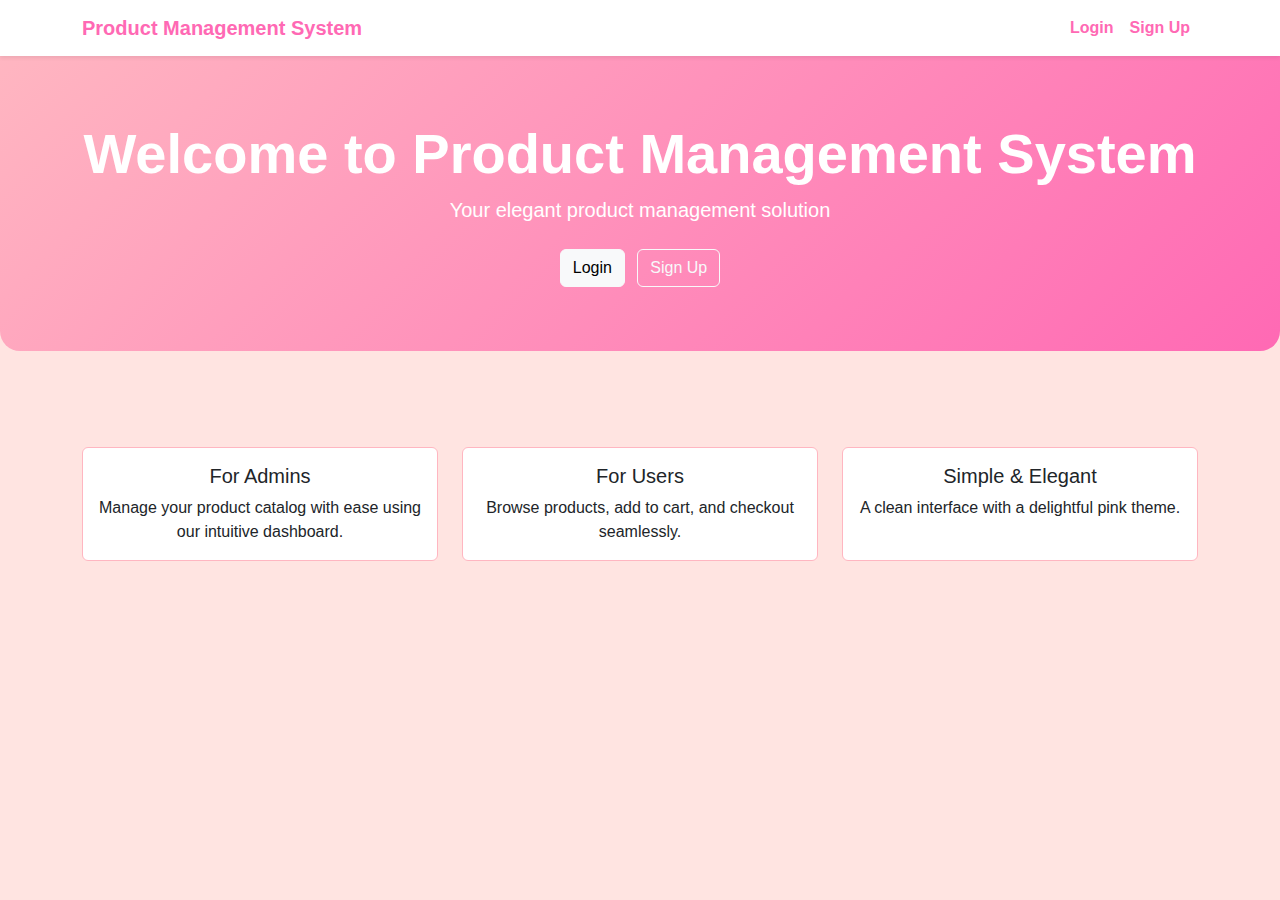
<file: PMS/index.html>
<!DOCTYPE html>
<html lang="en">
<head>
    <meta charset="UTF-8">
    <meta name="viewport" content="width=device-width, initial-scale=1.0">
    <title>Product Management System | Welcome</title>
    <link href="https://cdn.jsdelivr.net/npm/bootstrap@5.3.0/dist/css/bootstrap.min.css" rel="stylesheet">
    <link href="style.css" rel="stylesheet">
</head>
<body>
    <div id="welcome-page">
        <nav class="navbar navbar-expand-lg navbar-light bg-white shadow-sm">
            <div class="container">
                <a class="navbar-brand" href="index.html">Product Management System</a>
                <div class="navbar-nav">
                    <a class="nav-link" href="login.html">Login</a>
                    <a class="nav-link" href="signup.html">Sign Up</a>
                </div>
            </div>
        </nav>
        
        <div class="hero-section text-center mb-5">
            <div class="container">
                <h1 class="display-4 fw-bold">Welcome to Product Management System</h1>
                <p class="lead">Your elegant product management solution</p>
                <div class="mt-4">
                    <a href="login.html" class="btn btn-light me-2">Login</a>
                    <a href="signup.html" class="btn btn-outline-light">Sign Up</a>
                </div>
            </div>
        </div>
        
        <div class="container text-center py-5">
            <div class="row">
                <div class="col-md-4 mb-4">
                    <div class="card h-100">
                        <div class="card-body">
                            <h5 class="card-title">For Admins</h5>
                            <p class="card-text">Manage your product catalog with ease using our intuitive dashboard.</p>
                        </div>
                    </div>
                </div>
                <div class="col-md-4 mb-4">
                    <div class="card h-100">
                        <div class="card-body">
                            <h5 class="card-title">For Users</h5>
                            <p class="card-text">Browse products, add to cart, and checkout seamlessly.</p>
                        </div>
                    </div>
                </div>
                <div class="col-md-4 mb-4">
                    <div class="card h-100">
                        <div class="card-body">
                            <h5 class="card-title">Simple & Elegant</h5>
                            <p class="card-text">A clean interface with a delightful pink theme.</p>
                        </div>
                    </div>
                </div>
            </div>
        </div>
    </div>

    <script src="https://cdn.jsdelivr.net/npm/bootstrap@5.3.0/dist/js/bootstrap.bundle.min.js"></script>
</body>
</html>
</file>
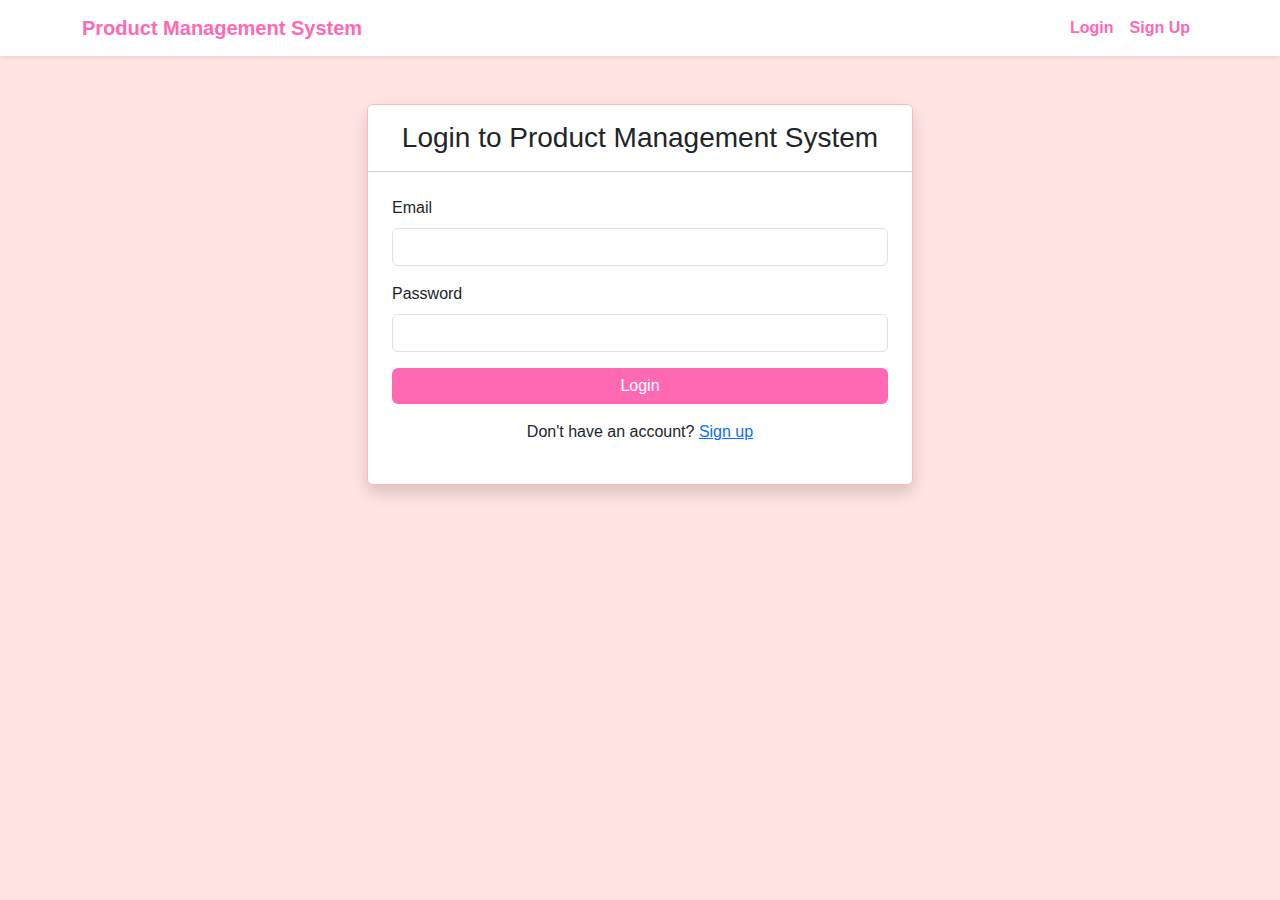
<file: PMS/admin-dashboard.html>
<!DOCTYPE html>
<html lang="en">
<head>
    <meta charset="UTF-8">
    <meta name="viewport" content="width=device-width, initial-scale=1.0">
    <title>Product Management System | Admin Dashboard</title>
    <link href="https://cdn.jsdelivr.net/npm/bootstrap@5.3.0/dist/css/bootstrap.min.css" rel="stylesheet">
    <link href="style.css" rel="stylesheet">
</head>
<body>
    <nav class="navbar navbar-expand-lg navbar-light bg-white shadow-sm">
        <div class="container">
            <a class="navbar-brand" href="index.html">Product Management System | Admin</a>
            <div class="navbar-nav">
                <a class="nav-link" href="#" id="admin-dashboard-link">Dashboard</a>
                <a class="nav-link" href="#" id="add-product-link">Add Product</a>
                <a class="nav-link" href="#" id="product-list-link">Product List</a>
                <a class="nav-link" href="#" id="admin-logout-link">Logout</a>
            </div>
        </div>
    </nav>
    
    <div class="container py-4">
        <div id="admin-main-content">
            <!-- Content loaded dynamically by admin.js -->
        </div>
    </div>

    <script src="https://cdn.jsdelivr.net/npm/bootstrap@5.3.0/dist/js/bootstrap.bundle.min.js"></script>
    <script>
      // admin.js
document.addEventListener('DOMContentLoaded', function() {
    // Check if user is logged in and is admin
    const currentUser = JSON.parse(localStorage.getItem('pms_currentUser'));
    if (!currentUser || currentUser.role !== 'admin') {
        window.location.href = 'login.html';
        return;
    }

    // Load initial dashboard
    loadAdminDashboard();

    // Navigation event listeners
    document.getElementById('admin-dashboard-link').addEventListener('click', (e) => {
        e.preventDefault();
        loadAdminDashboard();
    });

    document.getElementById('add-product-link').addEventListener('click', (e) => {
        e.preventDefault();
        loadAddProductForm();
    });

    document.getElementById('product-list-link').addEventListener('click', (e) => {
        e.preventDefault();
        loadProductList();
    });

    document.getElementById('admin-logout-link').addEventListener('click', (e) => {
        e.preventDefault();
        localStorage.removeItem('pms_currentUser');
        window.location.href = 'login.html';
    });

    function loadAdminDashboard() {
        const products = JSON.parse(localStorage.getItem('pms_products')) || [];
        document.getElementById('admin-main-content').innerHTML = `
            <div class="card shadow-sm">
                <div class="card-body text-center py-5">
                    <h3 class="card-title">Welcome, ${currentUser.name}</h3>
                    <p class="card-text">You have ${products.length} products in your catalog.</p>
                    <div class="mt-4">
                        <button class="btn btn-pink me-2" id="go-to-add-product">Add New Product</button>
                        <button class="btn btn-outline-secondary" id="go-to-product-list">View All Products</button>
                    </div>
                </div>
            </div>
        `;

        document.getElementById('go-to-add-product').addEventListener('click', loadAddProductForm);
        document.getElementById('go-to-product-list').addEventListener('click', loadProductList);
    }

    function loadAddProductForm() {
        document.getElementById('admin-main-content').innerHTML = `
            <div class="card shadow-sm">
                <div class="card-header bg-white">
                    <h4 class="mb-0">Add New Product</h4>
                </div>
                <div class="card-body">
                    <form id="add-product-form">
                        <div class="mb-3">
                            <label for="product-name" class="form-label">Product Name</label>
                            <input type="text" class="form-control" id="product-name" required>
                        </div>
                        <div class="mb-3">
                            <label for="product-description" class="form-label">Description</label>
                            <textarea class="form-control" id="product-description" rows="3" required></textarea>
                        </div>
                        <div class="mb-3">
                            <label for="product-price" class="form-label">Price</label>
                            <input type="number" step="0.01" class="form-control" id="product-price" required>
                        </div>
                        <div class="mb-3">
                            <label for="product-image" class="form-label">Image URL</label>
                            <input type="text" class="form-control" id="product-image">
                        </div>
                        <button type="submit" class="btn btn-pink">Add Product</button>
                    </form>
                </div>
            </div>
        `;

        document.getElementById('add-product-form').addEventListener('submit', (e) => {
            e.preventDefault();
            addProduct();
        });
    }

    function addProduct() {
        const name = document.getElementById('product-name').value;
        const description = document.getElementById('product-description').value;
        const price = parseFloat(document.getElementById('product-price').value);
        const image = document.getElementById('product-image').value || 'https://via.placeholder.com/150';

        const products = JSON.parse(localStorage.getItem('pms_products')) || [];
        
        const newProduct = {
            id: Date.now(),
            name,
            description,
            price,
            image
        };

        products.push(newProduct);
        localStorage.setItem('pms_products', JSON.stringify(products));

        alert('Product added successfully!');
        loadProductList();
    }

    function loadProductList() {
        const products = JSON.parse(localStorage.getItem('pms_products')) || [];
        let productListHTML = `
            <div class="card shadow-sm">
                <div class="card-header bg-white d-flex justify-content-between align-items-center">
                    <h4 class="mb-0">Product List</h4>
                    <button class="btn btn-pink btn-sm" id="add-new-product-btn">Add New</button>
                </div>
                <div class="card-body">
                    <div class="table-responsive">
                        <table class="table table-hover">
                            <thead>
                                <tr>
                                    <th>ID</th>
                                    <th>Name</th>
                                    <th>Description</th>
                                    <th>Price</th>
                                    <th>Actions</th>
                                </tr>
                            </thead>
                            <tbody>
        `;

        products.forEach(product => {
            productListHTML += `
                <tr>
                    <td>${product.id}</td>
                    <td>${product.name}</td>
                    <td>${product.description.substring(0, 50)}...</td>
                    <td>$${product.price.toFixed(2)}</td>
                    <td>
                        <button class="btn btn-sm btn-outline-secondary me-2 edit-product" data-id="${product.id}">Edit</button>
                        <button class="btn btn-sm btn-outline-danger delete-product" data-id="${product.id}">Delete</button>
                    </td>
                </tr>
            `;
        });

        productListHTML += `
                            </tbody>
                        </table>
                    </div>
                </div>
            </div>
        `;

        document.getElementById('admin-main-content').innerHTML = productListHTML;

        document.getElementById('add-new-product-btn').addEventListener('click', loadAddProductForm);

        document.querySelectorAll('.edit-product').forEach(btn => {
            btn.addEventListener('click', (e) => {
                const productId = parseInt(e.target.getAttribute('data-id'));
                editProduct(productId);
            });
        });

        document.querySelectorAll('.delete-product').forEach(btn => {
            btn.addEventListener('click', (e) => {
                const productId = parseInt(e.target.getAttribute('data-id'));
                deleteProduct(productId);
            });
        });
    }

    function editProduct(productId) {
        const products = JSON.parse(localStorage.getItem('pms_products')) || [];
        const product = products.find(p => p.id === productId);
        if (!product) return;

        document.getElementById('admin-main-content').innerHTML = `
            <div class="card shadow-sm">
                <div class="card-header bg-white">
                    <h4 class="mb-0">Edit Product</h4>
                </div>
                <div class="card-body">
                    <form id="edit-product-form">
                        <input type="hidden" id="edit-product-id" value="${product.id}">
                        <div class="mb-3">
                            <label for="edit-product-name" class="form-label">Product Name</label>
                            <input type="text" class="form-control" id="edit-product-name" value="${product.name}" required>
                        </div>
                        <div class="mb-3">
                            <label for="edit-product-description" class="form-label">Description</label>
                            <textarea class="form-control" id="edit-product-description" rows="3" required>${product.description}</textarea>
                        </div>
                        <div class="mb-3">
                            <label for="edit-product-price" class="form-label">Price</label>
                            <input type="number" step="0.01" class="form-control" id="edit-product-price" value="${product.price}" required>
                        </div>
                        <div class="mb-3">
                            <label for="edit-product-image" class="form-label">Image URL</label>
                            <input type="text" class="form-control" id="edit-product-image" value="${product.image}">
                        </div>
                        <button type="submit" class="btn btn-pink me-2">Update</button>
                        <button type="button" class="btn btn-outline-secondary" id="cancel-edit">Cancel</button>
                    </form>
                </div>
            </div>
        `;

        document.getElementById('edit-product-form').addEventListener('submit', (e) => {
            e.preventDefault();
            updateProduct();
        });

        document.getElementById('cancel-edit').addEventListener('click', loadProductList);
    }

    function updateProduct() {
        const id = parseInt(document.getElementById('edit-product-id').value);
        const name = document.getElementById('edit-product-name').value;
        const description = document.getElementById('edit-product-description').value;
        const price = parseFloat(document.getElementById('edit-product-price').value);
        const image = document.getElementById('edit-product-image').value;

        const products = JSON.parse(localStorage.getItem('pms_products')) || [];
        const productIndex = products.findIndex(p => p.id === id);
        
        if (productIndex !== -1) {
            products[productIndex] = { id, name, description, price, image };
            localStorage.setItem('pms_products', JSON.stringify(products));
            alert('Product updated successfully!');
            loadProductList();
        }
    }

    function deleteProduct(productId) {
        if (confirm('Are you sure you want to delete this product?')) {
            let products = JSON.parse(localStorage.getItem('pms_products')) || [];
            products = products.filter(p => p.id !== productId);
            localStorage.setItem('pms_products', JSON.stringify(products));
            loadProductList();
        }
    }
});
    </script>
</body>
</html>
</file>
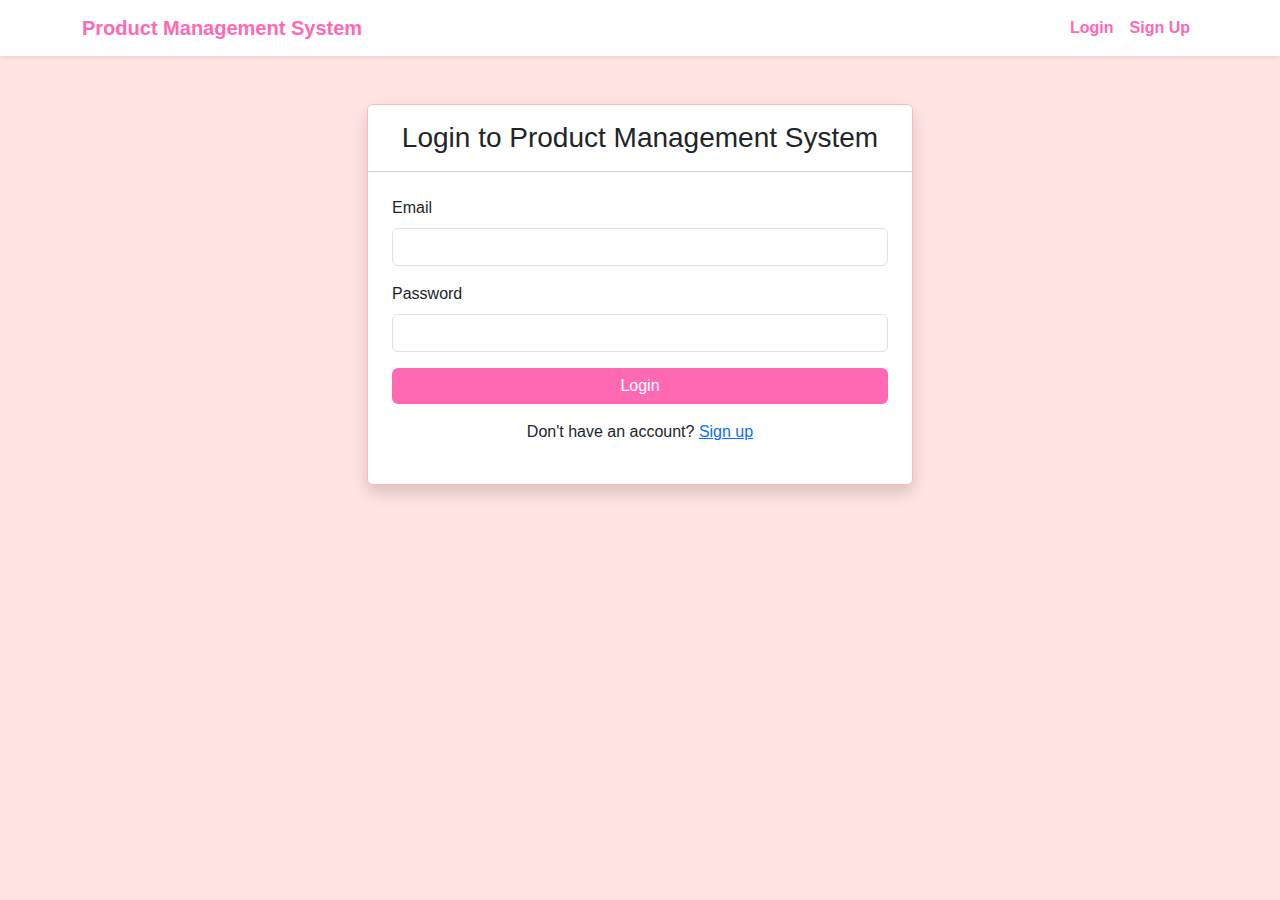
<file: PMS/login.html>
<!DOCTYPE html>
<html lang="en">
<head>
    <meta charset="UTF-8">
    <meta name="viewport" content="width=device-width, initial-scale=1.0">
    <title>Product Management System | Login</title>
    <link href="https://cdn.jsdelivr.net/npm/bootstrap@5.3.0/dist/css/bootstrap.min.css" rel="stylesheet">
    <link href="style.css" rel="stylesheet">
</head>
<body>
    <div id="welcome-page">
        <nav class="navbar navbar-expand-lg navbar-light bg-white shadow-sm">
            <div class="container">
                <a class="navbar-brand" href="index.html">Product Management System</a>
                <div class="navbar-nav">
                    <a class="nav-link" href="login.html">Login</a>
                    <a class="nav-link" href="signup.html">Sign Up</a>
                </div>
            </div>
        </nav></div>
    <div class="container py-5">
        <div class="row justify-content-center">
            <div class="col-md-6">
                <div class="card shadow">
                    <div class="card-header bg-white text-center py-3">
                        <h3 class="mb-0">Login to Product Management System</h3>
                    </div>
                    <div class="card-body p-4">
                        <form id="login-form">
                            <div class="mb-3">
                                <label for="login-email" class="form-label">Email</label>
                                <input type="email" class="form-control" id="login-email" required>
                            </div>
                            <div class="mb-3">
                                <label for="login-password" class="form-label">Password</label>
                                <input type="password" class="form-control" id="login-password" required>
                            </div>
                            <button type="submit" class="btn btn-pink w-100">Login</button>
                        </form>
                        <div class="text-center mt-3">
                            <p>Don't have an account? <a href="signup.html">Sign up</a></p>
                        </div>
                    </div>
                </div>
            </div>
        </div>
    </div>

    <script src="https://cdn.jsdelivr.net/npm/bootstrap@5.3.0/dist/js/bootstrap.bundle.min.js"></script>
    <script>
        // login.js
document.addEventListener('DOMContentLoaded', function() {
    const loginForm = document.getElementById('login-form');
    
    loginForm.addEventListener('submit', function(e) {
        e.preventDefault();
        const email = document.getElementById('login-email').value;
        const password = document.getElementById('login-password').value;
        
        // Get users from localStorage
        const users = JSON.parse(localStorage.getItem('pms_users')) || [];
        const user = users.find(u => u.email === email && u.password === password);
        
        if (!user) {
            alert('Invalid email or password');
            return;
        }
        
        // Save current user and redirect
        localStorage.setItem('pms_currentUser', JSON.stringify(user));
        
        if (user.role === 'admin') {
            window.location.href = 'admin-dashboard.html';
        } else {
            window.location.href = 'user-dashboard.html';
        }
    });
});
    </script>
</body>
</html>
</file>
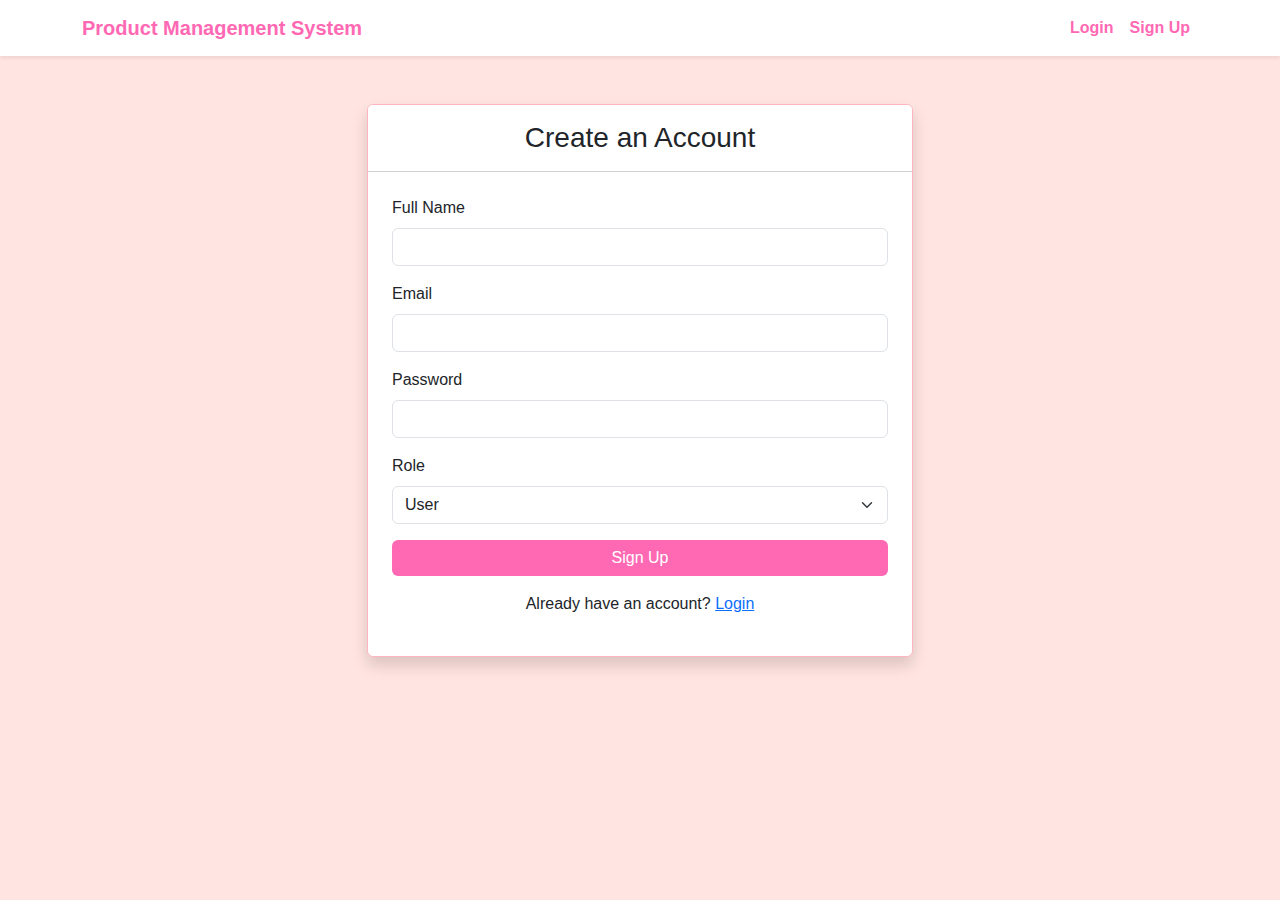
<file: PMS/signup.html>
<!DOCTYPE html>
<html lang="en">
<head>
    <meta charset="UTF-8">
    <meta name="viewport" content="width=device-width, initial-scale=1.0">
    <title>Product Management System | Sign Up</title>
    <link href="https://cdn.jsdelivr.net/npm/bootstrap@5.3.0/dist/css/bootstrap.min.css" rel="stylesheet">
    <link href="style.css" rel="stylesheet">
</head>
<body>
    <div id="welcome-page">
        <nav class="navbar navbar-expand-lg navbar-light bg-white shadow-sm">
            <div class="container">
                <a class="navbar-brand" href="index.html">Product Management System</a>
                <div class="navbar-nav">
                    <a class="nav-link" href="login.html">Login</a>
                    <a class="nav-link" href="signup.html">Sign Up</a>
                </div>
            </div>
        </nav></div>
    <div class="container py-5">
        <div class="row justify-content-center">
            <div class="col-md-6">
                <div class="card shadow">
                    <div class="card-header bg-white text-center py-3">
                        <h3 class="mb-0">Create an Account</h3>
                    </div>
                    <div class="card-body p-4">
                        <form id="signup-form">
                            <div class="mb-3">
                                <label for="signup-name" class="form-label">Full Name</label>
                                <input type="text" class="form-control" id="signup-name" required>
                            </div>
                            <div class="mb-3">
                                <label for="signup-email" class="form-label">Email</label>
                                <input type="email" class="form-control" id="signup-email" required>
                            </div>
                            <div class="mb-3">
                                <label for="signup-password" class="form-label">Password</label>
                                <input type="password" class="form-control" id="signup-password" required>
                            </div>
                            <div class="mb-3">
                                <label for="signup-role" class="form-label">Role</label>
                                <select class="form-select" id="signup-role" required>
                                    <option value="user">User</option>
                                    <option value="admin">Admin</option>
                                </select>
                            </div>
                            <button type="submit" class="btn btn-pink w-100">Sign Up</button>
                        </form>
                        <div class="text-center mt-3">
                            <p>Already have an account? <a href="login.html">Login</a></p>
                        </div>
                    </div>
                </div>
            </div>
        </div>
    </div>

    <script src="https://cdn.jsdelivr.net/npm/bootstrap@5.3.0/dist/js/bootstrap.bundle.min.js"></script>
    <script>
        // signup.js
document.addEventListener('DOMContentLoaded', function() {
    const signupForm = document.getElementById('signup-form');
    
    signupForm.addEventListener('submit', function(e) {
        e.preventDefault();
        const name = document.getElementById('signup-name').value;
        const email = document.getElementById('signup-email').value;
        const password = document.getElementById('signup-password').value;
        const role = document.getElementById('signup-role').value;
        
        // Get existing users
        const users = JSON.parse(localStorage.getItem('pms_users')) || [];
        
        // Check if email exists
        if (users.some(u => u.email === email)) {
            alert('Email already registered');
            return;
        }
        
        // Create new user
        const newUser = {
            id: Date.now(),
            name,
            email,
            password,
            role
        };
        
        // Save user
        users.push(newUser);
        localStorage.setItem('pms_users', JSON.stringify(users));
        localStorage.setItem('pms_currentUser', JSON.stringify(newUser));
        
        // Redirect based on role
        if (role === 'admin') {
            window.location.href = 'admin-dashboard.html';
        } else {
            window.location.href = 'user-dashboard.html';
        }
    });
});
    </script>
</body>
</html>
</file>
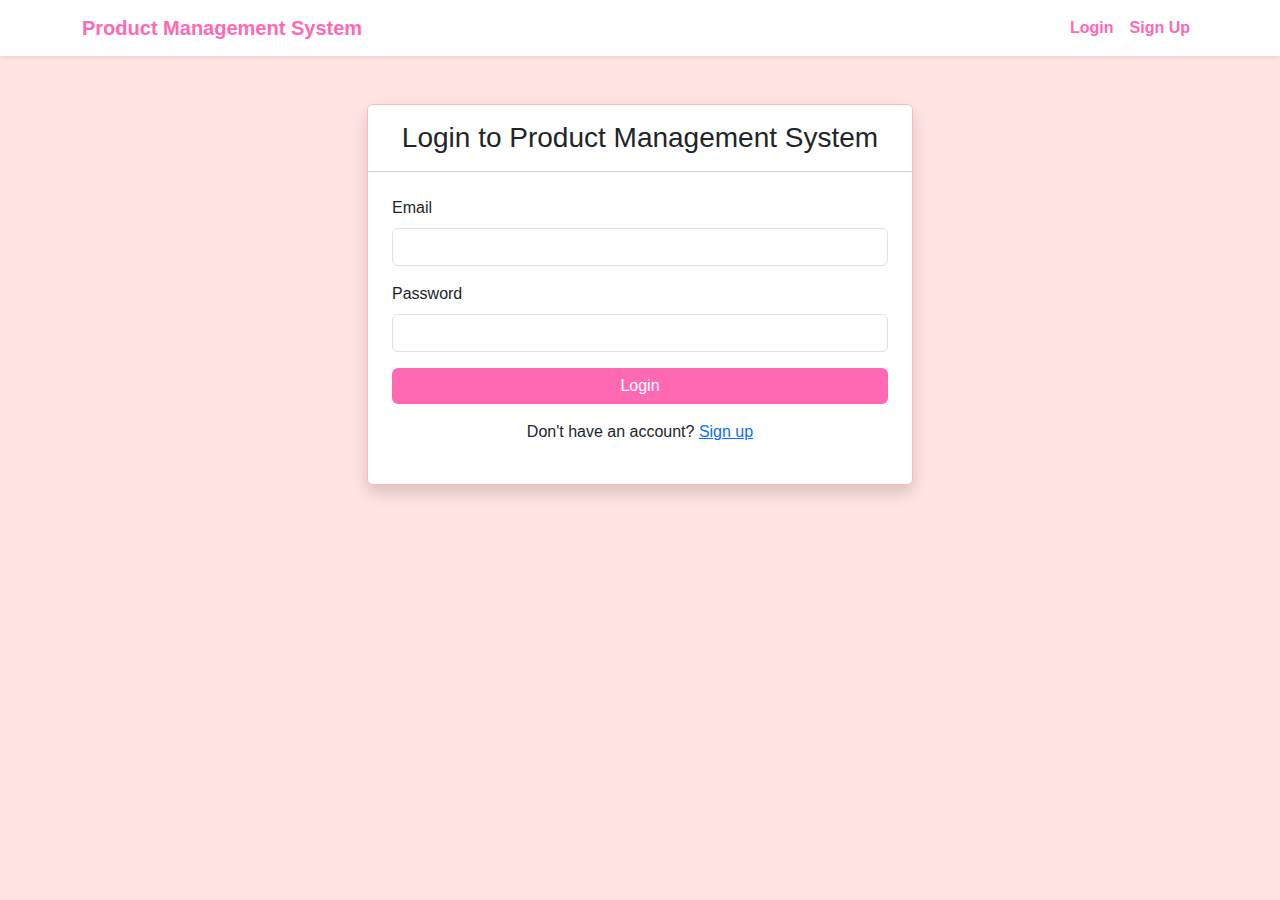
<file: PMS/user-dashboard.html>
<!DOCTYPE html>
<html lang="en">
<head>
    <meta charset="UTF-8">
    <meta name="viewport" content="width=device-width, initial-scale=1.0">
    <title>Product Management System | User Dashboard</title>
    <link href="https://cdn.jsdelivr.net/npm/bootstrap@5.3.0/dist/css/bootstrap.min.css" rel="stylesheet">
    <link href="style.css" rel="stylesheet">
</head>
<body>
    <nav class="navbar navbar-expand-lg navbar-light bg-white shadow-sm">
        <div class="container">
            <a class="navbar-brand" href="index.html">Product Management System | User</a>
            <div class="navbar-nav">
                <a class="nav-link" href="#" id="user-product-list-link">Products</a>
                <a class="nav-link" href="#" id="user-cart-link">Cart (<span id="cart-count">0</span>)</a>
                <a class="nav-link" href="#" id="user-logout-link">Logout</a>
            </div>
        </div>
    </nav>
    
    <div class="container py-4">
        <div id="user-main-content">
            <!-- Content loaded dynamically by user.js -->
        </div>
    </div>

    <script src="https://cdn.jsdelivr.net/npm/bootstrap@5.3.0/dist/js/bootstrap.bundle.min.js"></script>
    <script>
        // user.js
document.addEventListener('DOMContentLoaded', function() {
    // Check if user is logged in
    const currentUser = JSON.parse(localStorage.getItem('pms_currentUser'));
    if (!currentUser) {
        window.location.href = 'login.html';
        return;
    }

    // Initialize cart if not exists
    let carts = JSON.parse(localStorage.getItem('pms_carts')) || {};
    if (!carts[currentUser.id]) {
        carts[currentUser.id] = [];
        localStorage.setItem('pms_carts', JSON.stringify(carts));
    }

    // Load initial product list
    loadUserProductList();
    updateCartCount();

    // Navigation event listeners
    document.getElementById('user-product-list-link').addEventListener('click', (e) => {
        e.preventDefault();
        loadUserProductList();
    });

    document.getElementById('user-cart-link').addEventListener('click', (e) => {
        e.preventDefault();
        loadUserCart();
    });

    document.getElementById('user-logout-link').addEventListener('click', (e) => {
        e.preventDefault();
        localStorage.removeItem('pms_currentUser');
        window.location.href = 'login.html';
    });

    function loadUserProductList() {
        const products = JSON.parse(localStorage.getItem('pms_products')) || [];
        let productCardsHTML = '<div class="row">';

        products.forEach(product => {
            productCardsHTML += `
                <div class="col-md-4 mb-4">
                    <div class="card h-100">
                        <img src="${product.image || 'https://via.placeholder.com/150'}" class="card-img-top" alt="${product.name}" style="height: 200px; object-fit: cover;">
                        <div class="card-body">
                            <h5 class="card-title">${product.name}</h5>
                            <p class="card-text">${product.description.substring(0, 100)}...</p>
                            <p class="card-text"><strong>$${product.price.toFixed(2)}</strong></p>
                            <button class="btn btn-pink add-to-cart" data-id="${product.id}">Add to Cart</button>
                        </div>
                    </div>
                </div>
            `;
        });

        productCardsHTML += '</div>';
        document.getElementById('user-main-content').innerHTML = productCardsHTML;

        // Add event listeners for add to cart buttons
        document.querySelectorAll('.add-to-cart').forEach(btn => {
            btn.addEventListener('click', (e) => {
                const productId = parseInt(e.target.getAttribute('data-id'));
                addToCart(productId);
            });
        });
    }

    function addToCart(productId) {
        const products = JSON.parse(localStorage.getItem('pms_products')) || [];
        const product = products.find(p => p.id === productId);
        if (!product) return;

        let carts = JSON.parse(localStorage.getItem('pms_carts')) || {};
        if (!carts[currentUser.id]) {
            carts[currentUser.id] = [];
        }

        // Check if product already in cart
        const existingItem = carts[currentUser.id].find(item => item.productId === productId);
        if (existingItem) {
            existingItem.quantity += 1;
        } else {
            carts[currentUser.id].push({
                productId,
                name: product.name,
                price: product.price,
                quantity: 1
            });
        }

        localStorage.setItem('pms_carts', JSON.stringify(carts));
        updateCartCount();
        alert(`${product.name} added to cart!`);
    }

    function updateCartCount() {
        const carts = JSON.parse(localStorage.getItem('pms_carts')) || {};
        if (!currentUser || !carts[currentUser.id]) {
            document.getElementById('cart-count').textContent = '0';
            return;
        }

        const count = carts[currentUser.id].reduce((total, item) => total + item.quantity, 0);
        document.getElementById('cart-count').textContent = count.toString();
    }

    function loadUserCart() {
        const carts = JSON.parse(localStorage.getItem('pms_carts')) || {};
        const userCart = carts[currentUser.id] || [];

        if (userCart.length === 0) {
            document.getElementById('user-main-content').innerHTML = `
                <div class="card shadow-sm">
                    <div class="card-body text-center py-5">
                        <h3 class="card-title">Your cart is empty</h3>
                        <p class="card-text">Browse our products and add some items to your cart.</p>
                        <button class="btn btn-pink" id="continue-shopping">Continue Shopping</button>
                    </div>
                </div>
            `;
            
            document.getElementById('continue-shopping').addEventListener('click', loadUserProductList);
            return;
        }

        let cartHTML = `
            <div class="card shadow-sm">
                <div class="card-header bg-white">
                    <h4 class="mb-0">Your Shopping Cart</h4>
                </div>
                <div class="card-body">
                    <div class="table-responsive">
                        <table class="table">
                            <thead>
                                <tr>
                                    <th>Product</th>
                                    <th>Price</th>
                                    <th>Quantity</th>
                                    <th>Total</th>
                                    <th>Action</th>
                                </tr>
                            </thead>
                            <tbody>
        `;

        let grandTotal = 0;
        userCart.forEach((item, index) => {
            const itemTotal = item.price * item.quantity;
            grandTotal += itemTotal;
            
            cartHTML += `
                <tr>
                    <td>${item.name}</td>
                    <td>$${item.price.toFixed(2)}</td>
                    <td>${item.quantity}</td>
                    <td>$${itemTotal.toFixed(2)}</td>
                    <td>
                        <button class="btn btn-sm btn-outline-danger remove-item" data-index="${index}">Remove</button>
                    </td>
                </tr>
            `;
        });

        cartHTML += `
                            </tbody>
                            <tfoot>
                                <tr>
                                    <td colspan="3" class="text-end"><strong>Grand Total:</strong></td>
                                    <td><strong>$${grandTotal.toFixed(2)}</strong></td>
                                    <td></td>
                                </tr>
                            </tfoot>
                        </table>
                    </div>
                    <div class="d-flex justify-content-between mt-4">
                        <button class="btn btn-outline-secondary" id="back-to-products">Continue Shopping</button>
                        <button class="btn btn-pink" id="checkout-btn">Proceed to Checkout</button>
                    </div>
                </div>
            </div>
        `;

        document.getElementById('user-main-content').innerHTML = cartHTML;

        // Add event listeners
        document.querySelectorAll('.remove-item').forEach(btn => {
            btn.addEventListener('click', (e) => {
                const itemIndex = parseInt(e.target.getAttribute('data-index'));
                removeFromCart(itemIndex);
            });
        });

        document.getElementById('back-to-products').addEventListener('click', loadUserProductList);
        document.getElementById('checkout-btn').addEventListener('click', checkout);
    }

    function removeFromCart(itemIndex) {
        let carts = JSON.parse(localStorage.getItem('pms_carts')) || {};
        if (!carts[currentUser.id]) return;

        carts[currentUser.id].splice(itemIndex, 1);
        localStorage.setItem('pms_carts', JSON.stringify(carts));
        loadUserCart();
        updateCartCount();
    }

    function checkout() {
        const carts = JSON.parse(localStorage.getItem('pms_carts')) || {};
        const userCart = carts[currentUser.id] || [];
        if (userCart.length === 0) return;

        const total = userCart.reduce((sum, item) => sum + (item.price * item.quantity), 0);

        document.getElementById('user-main-content').innerHTML = `
            <div class="card shadow-sm">
                <div class="card-header bg-white">
                    <h4 class="mb-0">Checkout</h4>
                </div>
                <div class="card-body text-center py-5">
                    <h3 class="card-title">Order Confirmation</h3>
                    <p class="card-text">Thank you for your order!</p>
                    <p class="card-text">Your total is: <strong>$${total.toFixed(2)}</strong></p>
                    <p class="card-text">A confirmation has been sent to your email.</p>
                    
                    <div class="mt-4">
                        <button class="btn btn-pink" id="new-order">Place Another Order</button>
                    </div>
                </div>
            </div>
        `;

        // Clear the cart after checkout
        carts[currentUser.id] = [];
        localStorage.setItem('pms_carts', JSON.stringify(carts));
        updateCartCount();

        document.getElementById('new-order').addEventListener('click', loadUserProductList);
    }
});
    </script>
</body>
</html>
</file>
<file: PMS/style.css>
/* style.css */
:root {
    --primary-pink: #ff69b4;
    --light-pink: #ffb6c1;
    --dark-pink: #db7093;
    --pale-pink: #ffe4e1;
}

body {
    font-family: 'Segoe UI', Tahoma, Geneva, Verdana, sans-serif;
    background-color: var(--pale-pink);
    color: #333;
}

.navbar-brand, .nav-link {
    color: var(--primary-pink) !important;
    font-weight: 600;
}

.btn-pink {
    background-color: var(--primary-pink);
    color: white;
    border: none;
}

.btn-pink:hover {
    background-color: var(--dark-pink);
    color: white;
}

.card {
    border: 1px solid var(--light-pink);
    transition: transform 0.3s;
}

.card:hover {
    transform: translateY(-5px);
    box-shadow: 0 4px 8px rgba(219, 112, 147, 0.2);
}

.hero-section {
    background: linear-gradient(135deg, var(--light-pink), var(--primary-pink));
    color: white;
    padding: 4rem 0;
    border-radius: 0 0 20px 20px;
}

.form-control:focus {
    border-color: var(--primary-pink);
    box-shadow: 0 0 0 0.25rem rgba(255, 105, 180, 0.25);
}

.table-responsive {
    overflow-x: auto;
}
</file>
